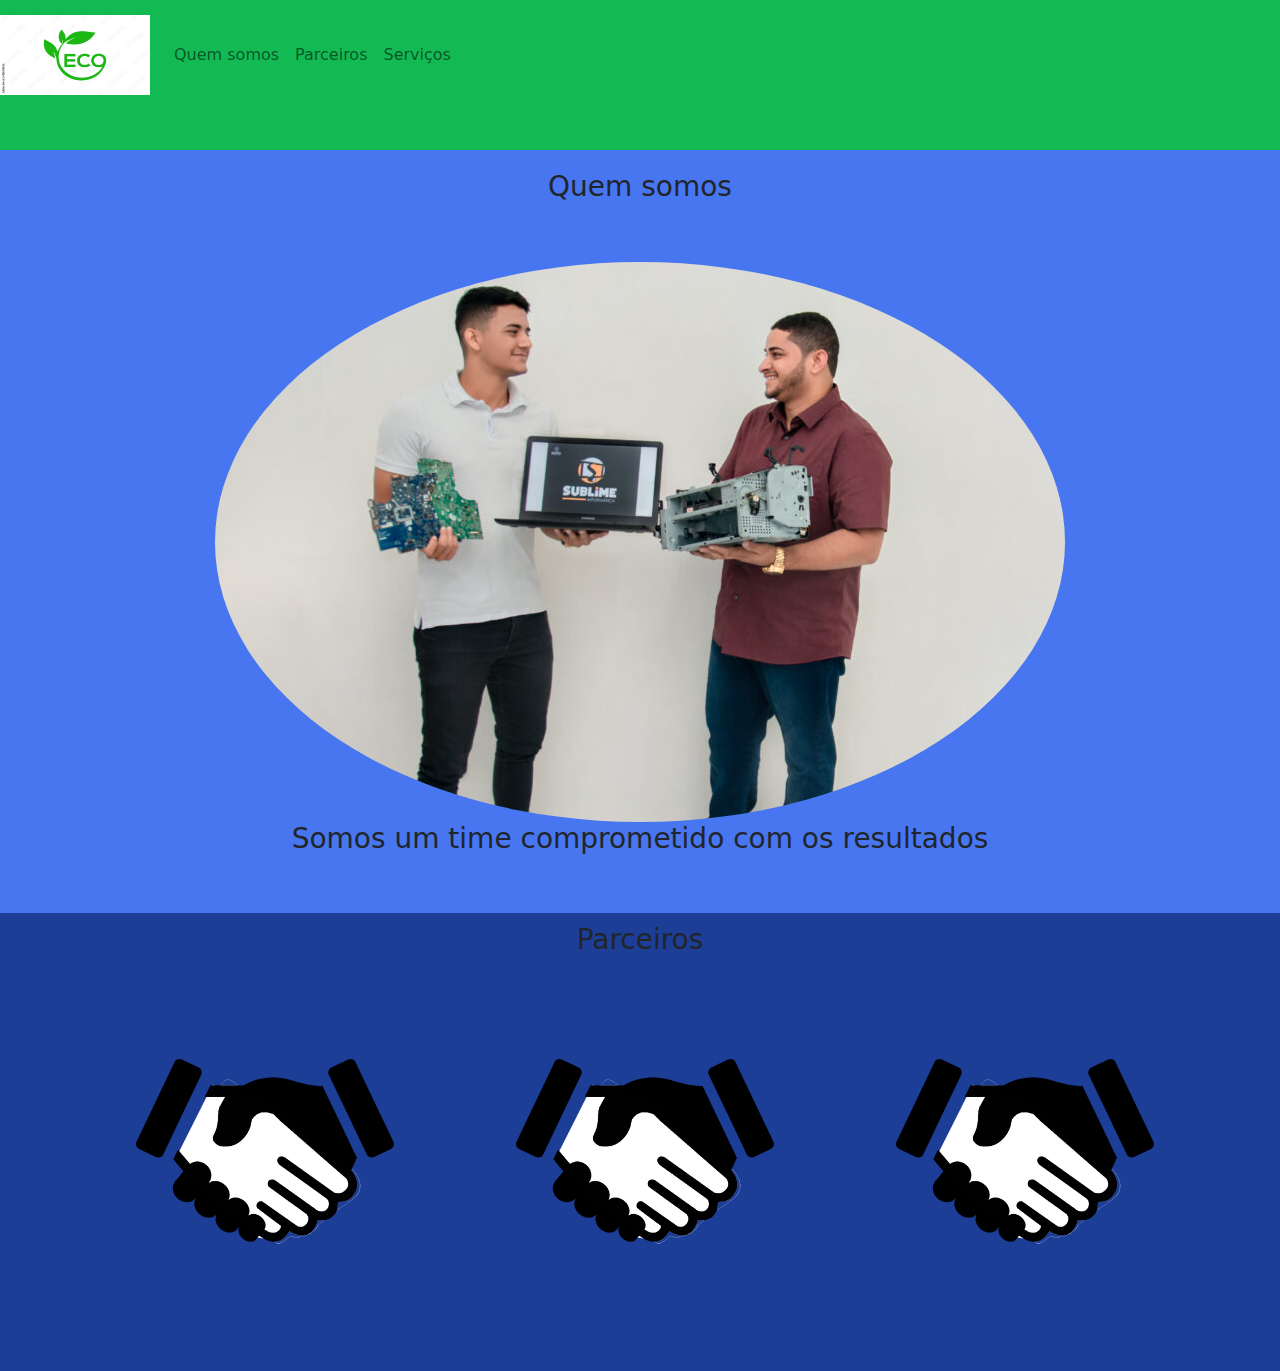
<file: Construindo paginas para a internet com Bootstrap/index.html>
<!DOCTYPE html>
<html lang="pt-br">

<head>
    <meta charset="UTF-8">
    <meta http-equiv="X-UA-Compatible" content="IE=edge">
    <meta name="viewport" content="width=device-width, initial-scale=1.0">
    <link rel="stylesheet" type="text/css" href="bootstrap/css/bootstrap.min.css">
    <link rel="stylesheet" type="text/css" href="css/estilo.css">
    <title>Minha página</title>
</head>

<body>
    <nav class="navbar navbar-expand-lg navbar-light margin">
        <a class="navbar-brand" href="#">
            <img src="css/logo.png" width="150" height="80">
        </a>
        <div class="collapse navbar-collapse">
            <ul class="navbar-nav">
                <li class="nav-item">
                    <a class="nav-link" href="#quemsomos">Quem somos</a>
                </li>
                <li class="nav-item">
                    <a class="nav-link" href="#parceiros">Parceiros</a>
                </li>
                <li class="nav-item">
                    <a class="nav-link" href="#serviços">Serviços</a>
                </li>
            </ul>
        </div>
    </nav>

    <section id="quemsomos">
        <div class="container-fluid quem-somos text-center margin">
            <h3 class="margin">Quem somos</h3>
            <img src="css/img.jpg" class="rounded-circle">
            <h3>Somos um time comprometido com os resultados</h3>
        </div>
    </section>

    <section id="parceiros">
        <div class="container-fluid text-center margin parceiros">
            <h3>Parceiros</h3>
            <div class="container">
                <div class="row">
                    <div class="col-md-4">
                        <img src="css/parceiros.png" width="100%">
                    </div>
                    <div class="col-md-4">
                        <img src="css/parceiros.png" width="100%">
                    </div>
                    <div class="col-md-4">
                        <img src="css/parceiros.png" width="100%">
                    </div>
                </div>
            </div>
        </div>
    </section>

</body>



</html>
</file>
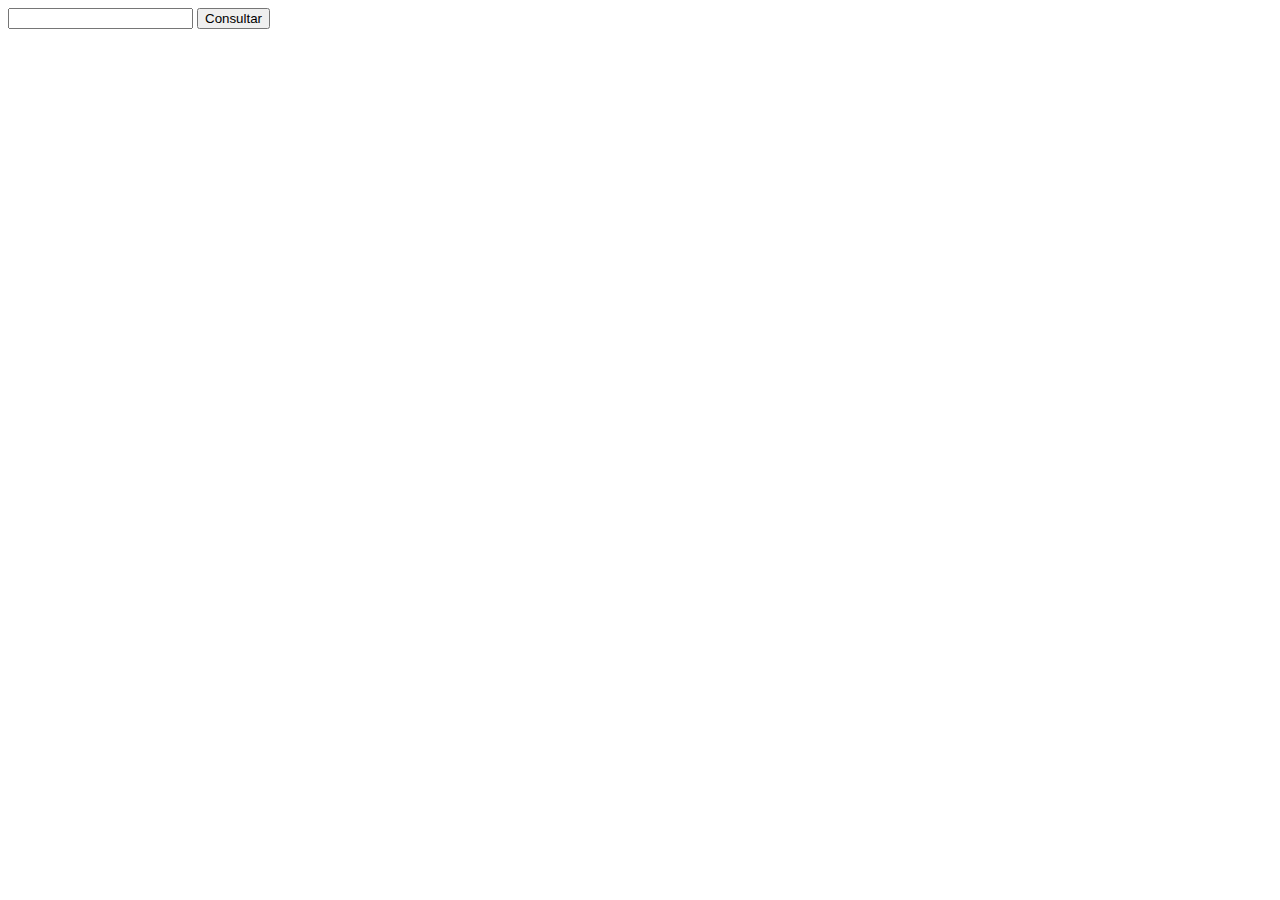
<file: Introdução a biblioteca Jquery/index.html>
<!DOCTYPE html>
<html lang="en">

<head>
    <meta charset="UTF-8">
    <meta http-equiv="X-UA-Compatible" content="IE=edge">
    <meta name="viewport" content="width=device-width, initial-scale=1.0">
    <script type="text/javascript" src="js/jquery-3.6.1.min.js"></script>
    <script type="text/javascript" src="js/principal.js"></script>

    <title>Document</title>
</head>

<body>
    <input id="cep">
    <button type="button" onclick="consultaCep()"> Consultar</button>
    <p id="logradouro"></p>
    <p id="bairro"></p>
    <p id="localidade"></p>
    <p id="uf"></p>
</body>

</html>
</file>
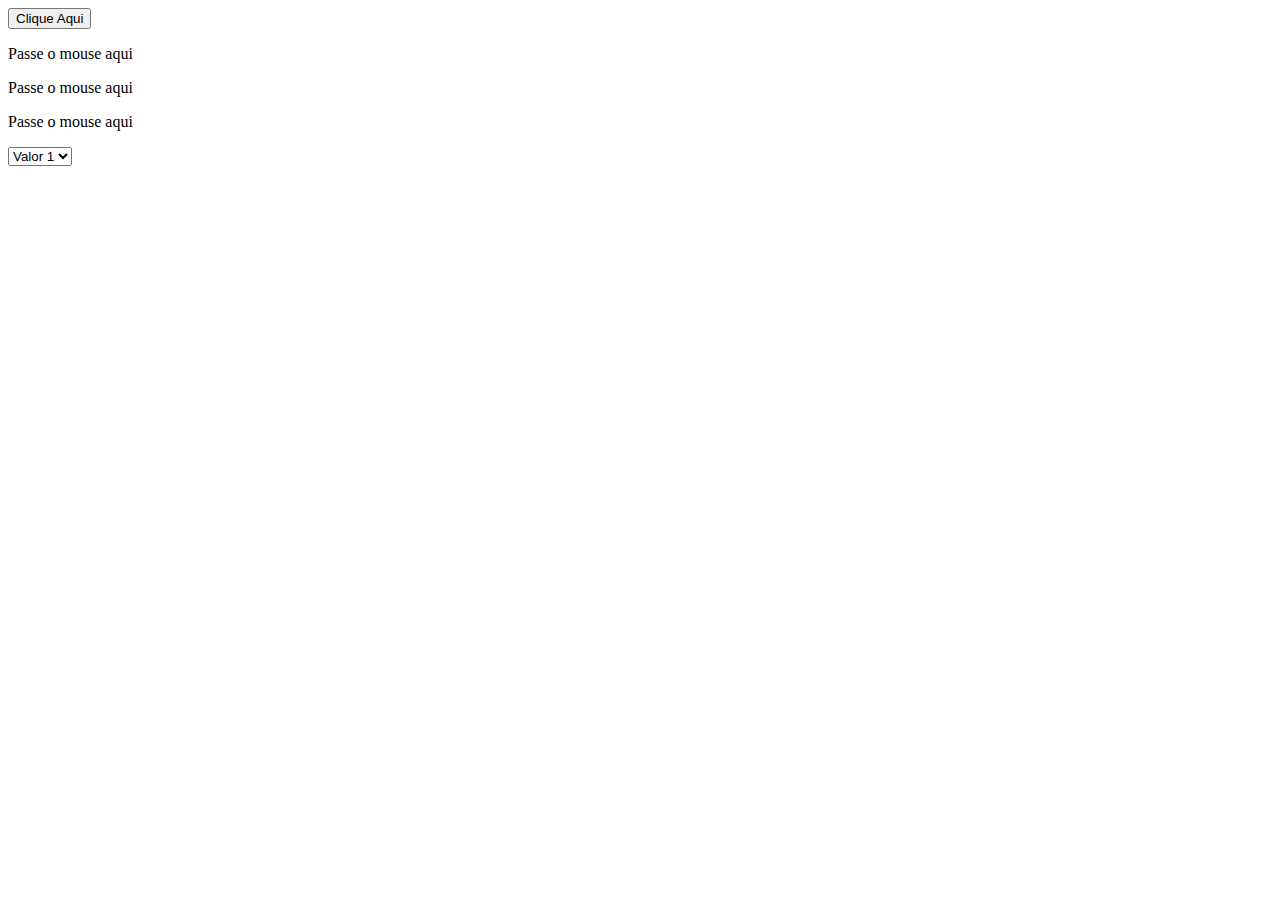
<file: introdução a javascript/index.html>
<!DOCTYPE html>
<html lang="pt-br">

<head>
    <meta charset="UTF-8">
    <meta http-equiv="X-UA-Compatible" content="IE=edge">
    <meta name="viewport" content="width=device-width, initial-scale=1.0">
    <script type="text/javascript" src="js/main.js"></script>
    <script type="text/javascript" src="js/botões.js"></script>
    <title>Minha página</title>
</head>

<body onload="load()">
    <button type="button" onclick="clicou()">Clique Aqui</button>
    <p id="agradecimento" onclick="redirecionar()"></p>
    <p onmouseover="trocar(this)" onmouseover="voltar(this)">Passe o mouse aqui</p>
    <p onmouseover="trocar(this)" onmouseover="voltar(this)">Passe o mouse aqui</p>
    <p onmouseover="trocar(this)" onmouseover="voltar(this)">Passe o mouse aqui</p>

    <select onChange="funçãoChange(this)"> 
        <option value="1">Valor 1</option>
        <option value="2">Valor 2</option>
        <option value="3">Valor 3</option>
    </select>

</body>

</html>
</file>
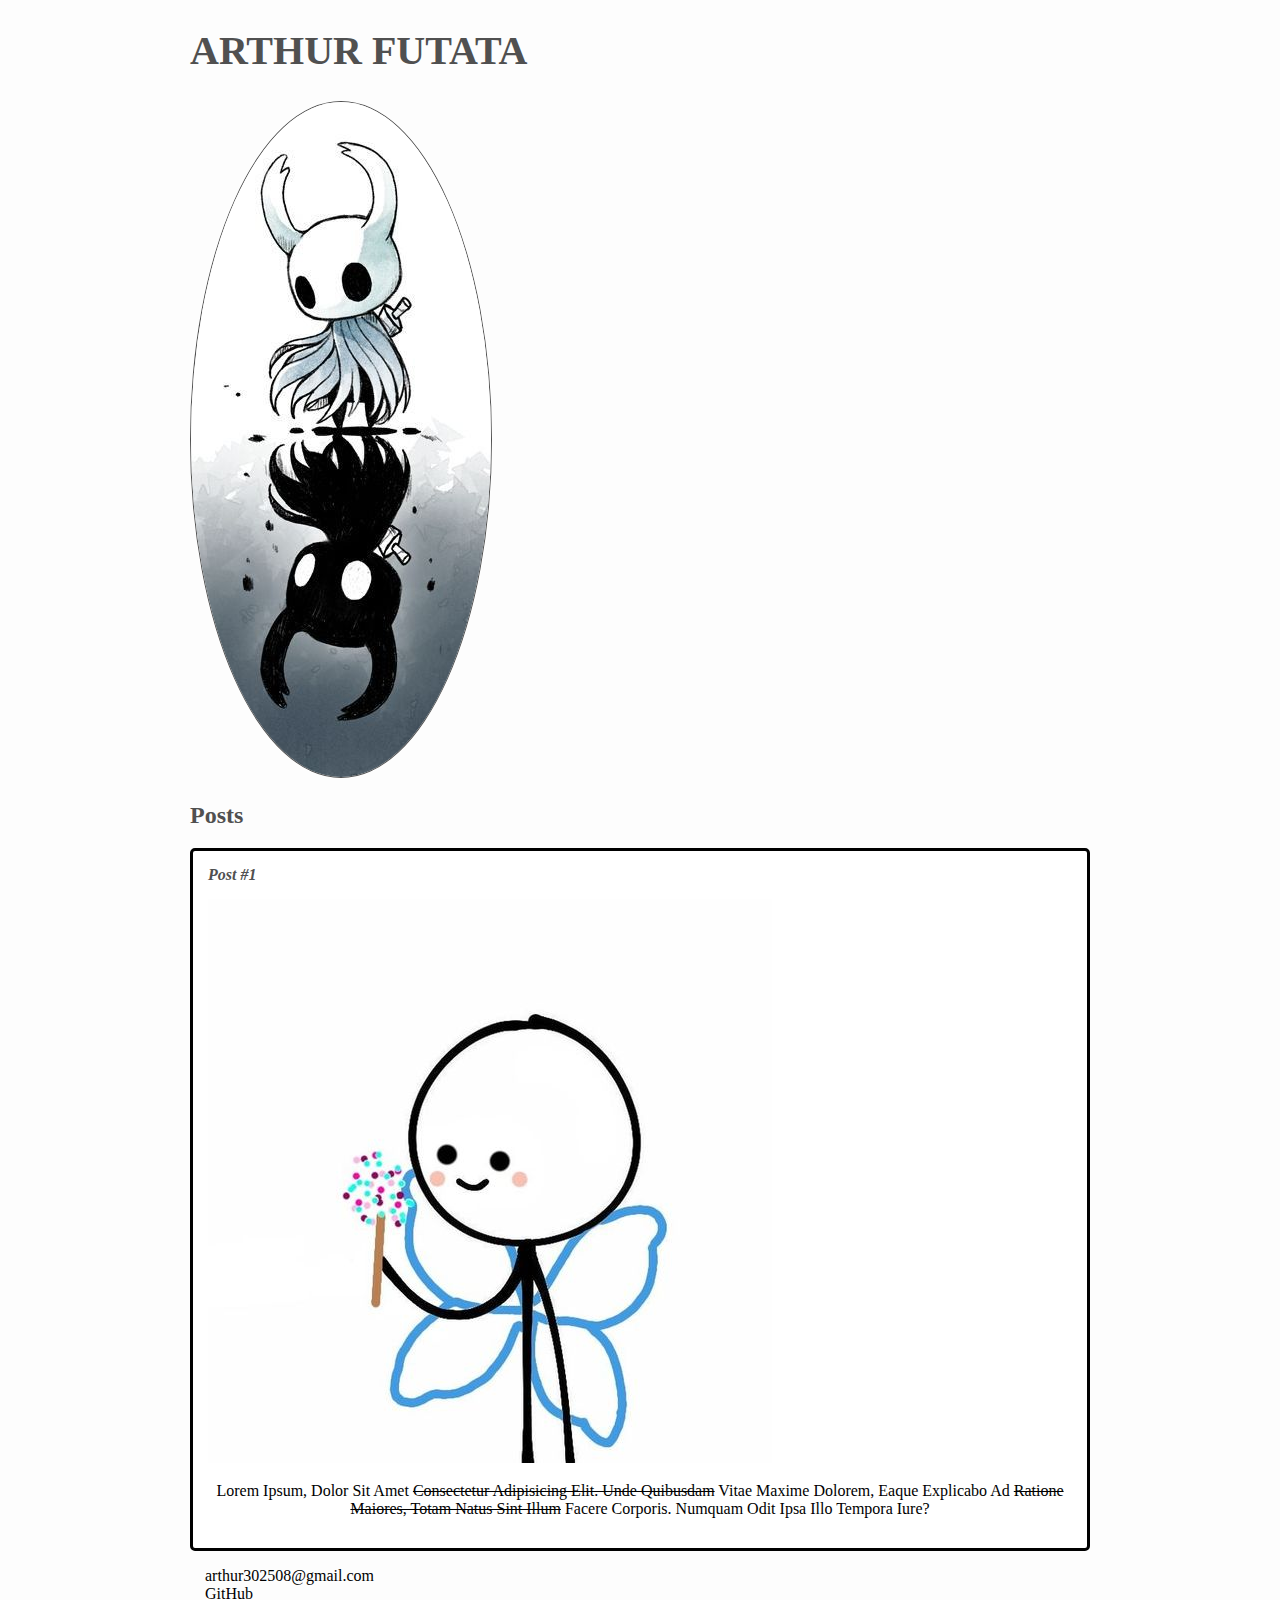
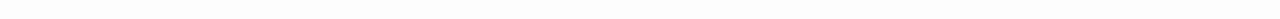
<file: html5 e css3/estruturabasica.html>
<!DOCTYPE html>
<html lang="pt-br">

<head>
    <meta charset="UTF-8">
    <meta http-equiv="X-UA-Compatible" content="IE=edge">
    <meta name="viewport" content="width=device-width, initial-scale=1.0">
    <link rel="stylesheet" href="style.css">
    <title>Arthur</title>
</head>
<!--Aula 1-->

<body>
    <header>
        <h1 id="title">Arthur Futata</h1>
        <!--Aula 1-->

    </header>


    <!--Aula 2-->
    <section>
        <header>
            <!--Aula 4 adicionar imagens-->
            <img src="pinterest.jpg" alt="Ilustração" class="photo">
            <h2 class="subtitle">Posts</h2>
        </header>
        <article class="post">
            <header>
                <h3 class="post-title">Post #1</h3>
                <img src="pagina.jpg" alt="img" class="post_image">
            </header>
            <p class="post-content">
                Lorem ipsum, dolor sit amet <a href="https://www.youtube.com/" target="_blank"> consectetur adipisicing elit. Unde quibusdam</a> vitae maxime dolorem, eaque explicabo ad <a href="mailto:arthur302508@gmail.com">ratione maiores, totam natus sint illum</a>                facere corporis. Numquam odit ipsa illo tempora iure?
            </p>
            <!--Aula 3 adicionar texto e links-->
        </article>
    </section>
    <footer>
        <ul class="contact_list">
            <li>
                <a href="mailto:arthur302508@gmail.com">
                arthur302508@gmail.com</a>
            </li>
            <li>
                <a href="https://github.com/ArthurFutataaa">GitHub</a>
            </li>
        </ul>
    </footer>
</body>

</html>
</file>
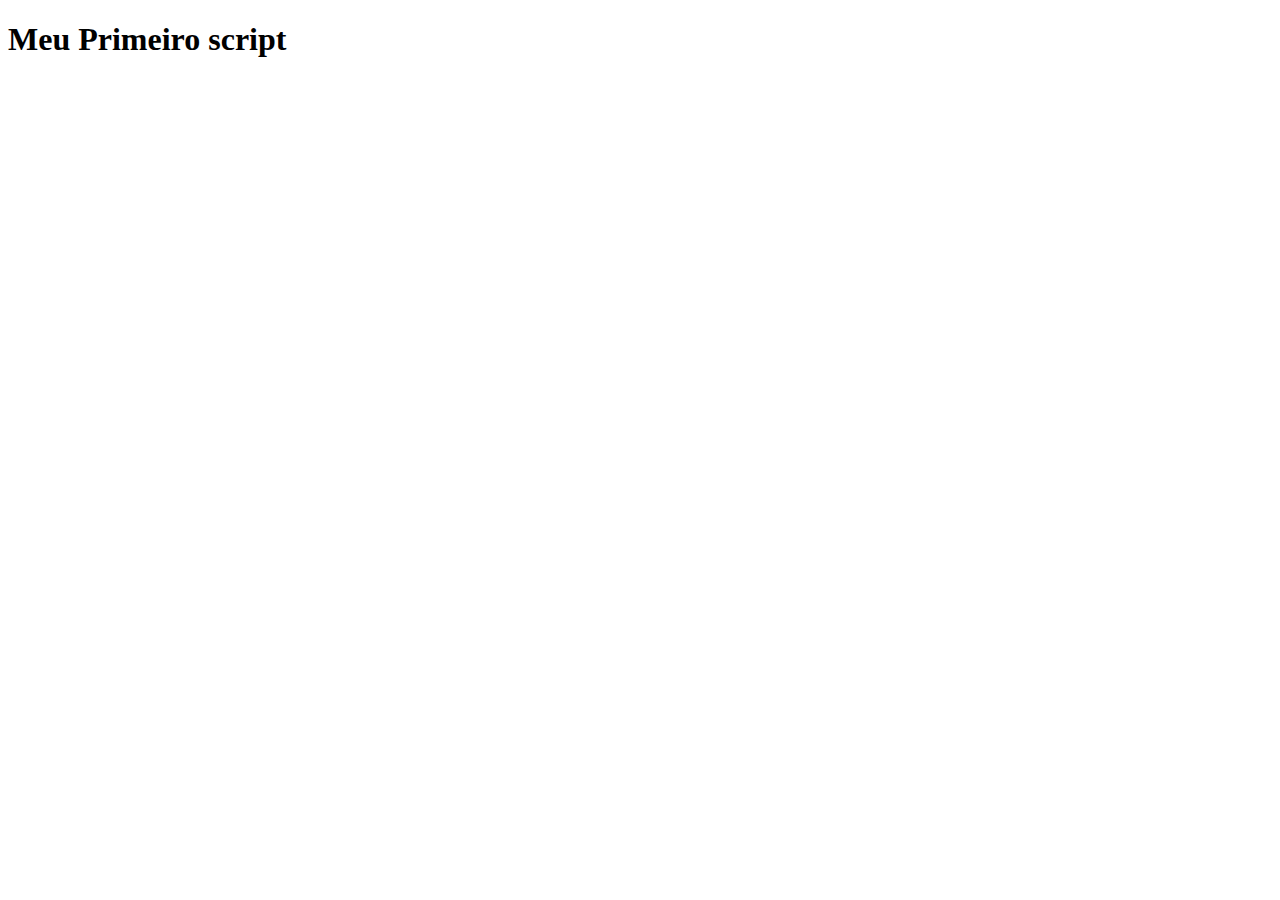
<file: Sintaxe básica em JavaScript/java.html>
<!DOCTYPE html>
<html lang="en">

<head>
    <meta charset="UTF-8">
    <meta http-equiv="X-UA-Compatible" content="IE=edge">
    <meta name="viewport" content="width=device-width, initial-scale=1.0">
    <title>Meu Primeiro script</title>
</head>

<body>
    <h1>Meu Primeiro script</h1>


    <script src="java.js"></script>
</body>

</html>
</file>
<file: Construindo paginas para a internet com Bootstrap/css/estilo.css>
.navbar {
    background-color: rgb(19, 185, 83);
}

.quem-somos {
    background-color: rgb(72, 118, 241);
}

.margin {
    padding-bottom: 50px;
    padding-top: 10px;
}

.parceiros {
    background-color: rgb(29, 62, 151);
}
</file>
<file: html5 e css3/style.css>
body {
    background-color: rgb(253, 253, 253);
    font-family: verdana;
    width: 900px;
    margin: auto;
}

.photo {
    border: 1px solid #505050;
    border-radius: 50%;
}

#title,
.subtitle,
.post-title {
    color: #505050;
}

#title {
    font-size: 40px;
    text-transform: uppercase;
}

a {
    text-decoration: line-through;
    color: black;
}

.post-title {
    font-size: 16px;
    font-style: italic;
    margin: 0;
    margin-bottom: 15px;
}

.post {
    background: #FFF;
    padding: 15px;
    border: 3px solid #000;
    margin-bottom: 15px;
    border-radius: 5px;
}

.post-content {
    margin: 0;
    margin-bottom: 15px;
    text-transform: capitalize;
    text-align: center;
}

.post_image {
    margin-bottom: 15px;
}

.contact_list {
    list-style-type: none;
    padding-left: 15px;
}

.contact_list li a {
    text-decoration: none;
}
</file>
